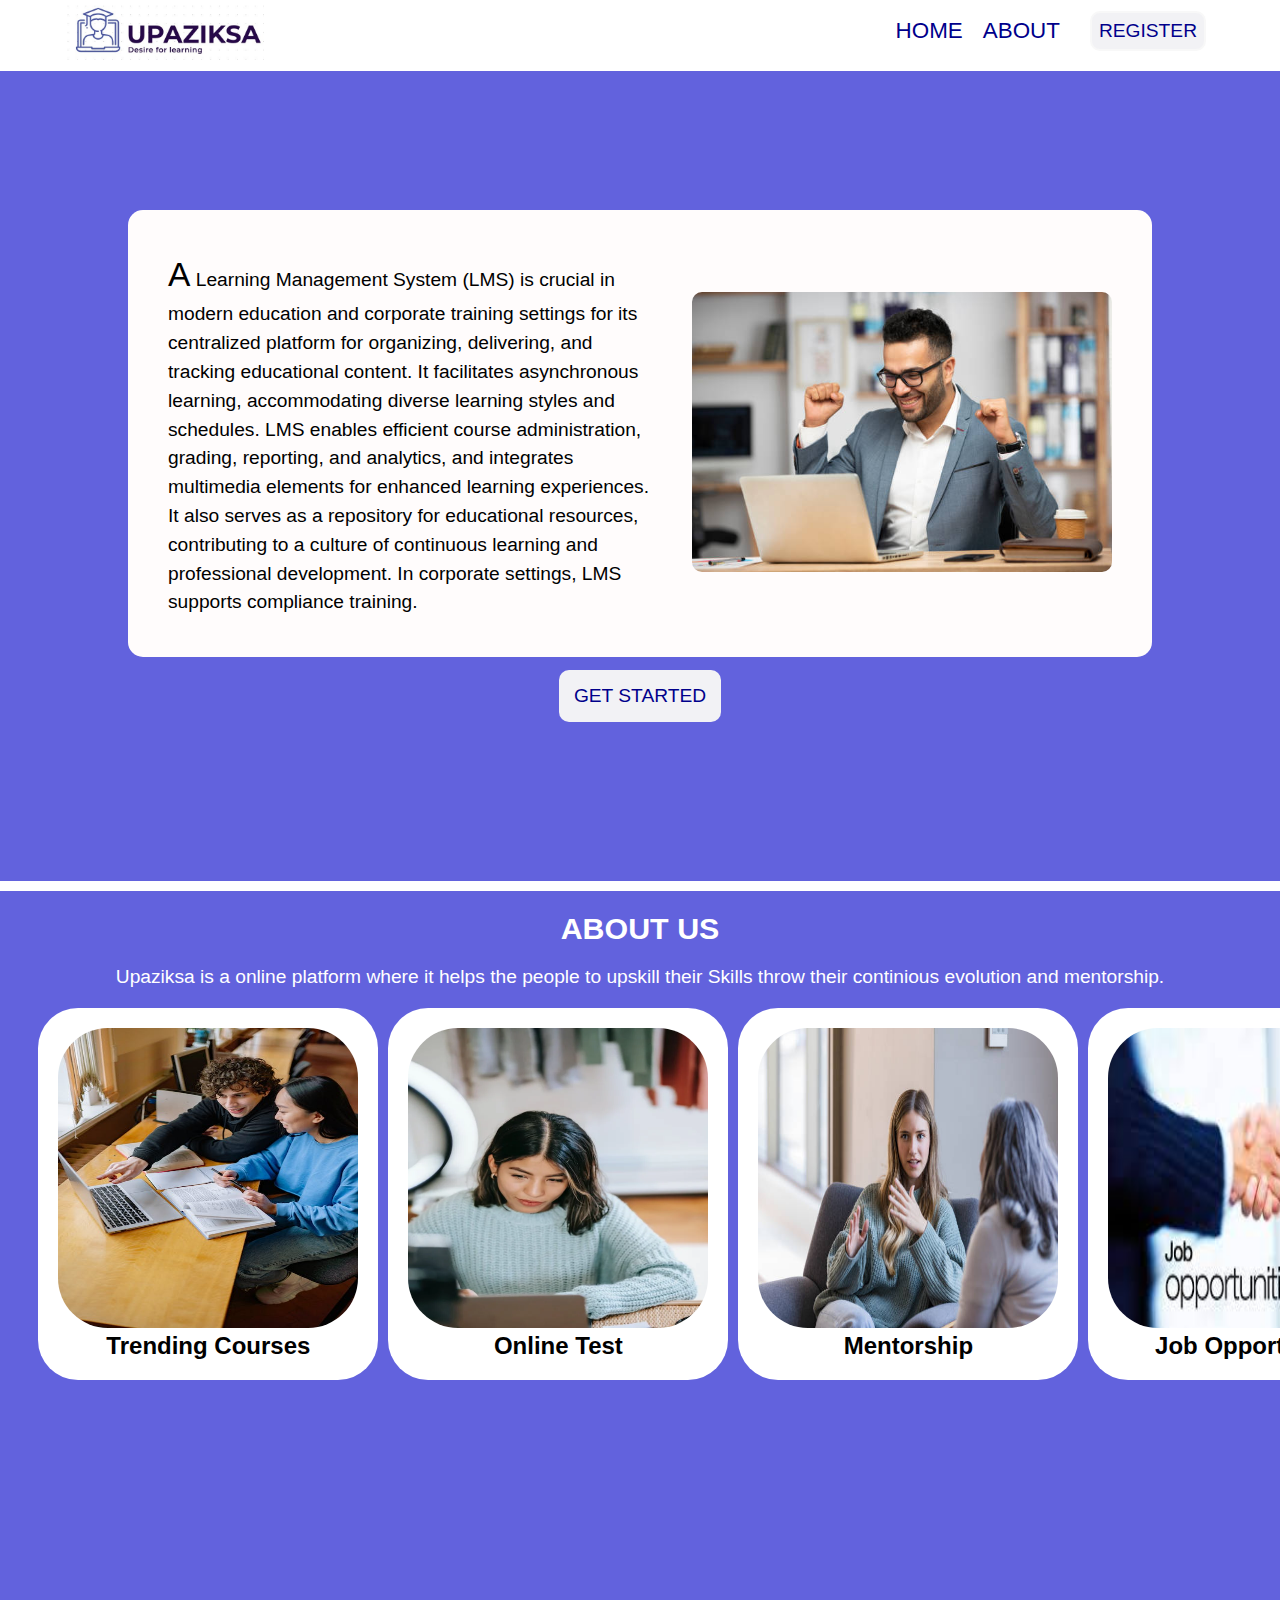
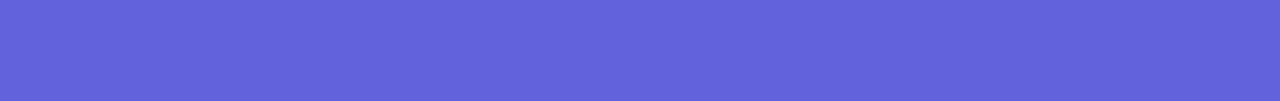
<file: index.html>
<!DOCTYPE html>
<html lang="en">
<head>
    <meta charset="UTF-8">
    <meta name="viewport" content="width=device-width, initial-scale=1.0">
    <title>LMS</title>
    <link rel="stylesheet" href="./media/styles/style.css">
</head>
<body>
    <header>
        <img src="./assests/images/logo.jpg" alt="img" width="200">
        <nav>
            <ul>
                <li>HOME</li>
                <li>About</li>
                <button type="button" class="blue-btn"><a href="./Register.html">REGISTER</a></button>
            </ul>
        </nav>
    </header>

    <section class="hero">
        <div class="hero-container">
            <div class="right">
                <p>A Learning Management System (LMS) is crucial in modern education and corporate training settings for its centralized platform for  organizing, delivering, and tracking educational content. It facilitates asynchronous learning, accommodating diverse learning styles and schedules. LMS enables efficient course administration, grading, reporting, and analytics, and integrates multimedia elements for enhanced learning experiences. It also serves as a repository for educational resources, contributing to a culture of continuous learning and professional development. In corporate settings, LMS supports compliance training.</p>
            </div>
            <div class="left">
                <img src="./assests/images/hero image.jpg" alt="image" height="280">
            </div>

        </div>
        <div class="button">
            <center>
                <button type="button" class="blue-btn b"><a href="./login.html" target="_blank">GET STARTED</a></button>
            </center>
        </div>
    </section>

    <section class="about" id="about">
        <center>
            <h1>ABOUT US</h1>
            <p>Upaziksa is a online platform where it helps the people to upskill their Skills  throw their 
                continious evolution and mentorship.</p>
        </center>
          
        
        <div class="cards-container">
            
            <div class="card1">
                <center>
                    <img src="./assests/images/card1.jpeg" alt="img1" height="300" width="300">
                
                    <h2>Trending Courses</h2>
                </center>
                
            </div>
            <div class="card1">
                <center>
                    <img src="./assests/images/card2.webp" alt="img2"  height="300" width="300">
                
                    <h2>Online Test</h2>
                </center>
                
            </div>
            <div class="card1">
                <center>
                    <img src="./assests/images/card3.jpg" alt="img3"  height="300" width="300">
                
                    <h2>Mentorship</h2>
                </center>
                
            </div>
            <div class="card1">
                <center>
                    <img src="./assests/images/card4.jpg" alt="img4"  height="300" width="300">
                
                    <h2>Job Opportunities</h2>
                </center>
                
            </div>

        </div>
    </section>



    <!-- <footer>
        <section class="footer">
            
            <div class="footercontainer">
                <div class="pages">
                    <ul>
                        <h1>Pages</h1>
                        <li>ABOUT-US</li>
                        <li>INTERSHIP</li>
                        <li>CONTACT-US</li>
                    </ul>
                </div>
               <div class="courses">
                <ul>
                    <h1>Courses</h1>
                    <li>MERN</li>
                    <li>AWS</li>
                    <li>DataS</li>
                </ul>

                </div>

            </div>

        </section>
    </footer> -->
    
</body>
</html>
</file>
<file: media/styles/style.css>
*{
    padding: 0px;
    margin: 0px;
    font-family: 'Segoe UI', Tahoma, Geneva, Verdana, sans-serif;
    box-sizing: border-box;
}


/* landing page */

header{
    display: flex;
    align-items: center;
    justify-content: space-between;
    gap: 20px;
    background-color: rgb(255, 255, 255);
    backdrop-filter: blur(70%);
    padding: 0px 5%;
    

}


header ul{
    display: flex;
    align-items: center;
    justify-content: space-between;
    gap: 20px;
    
}

header ul li{
   list-style-type: none;
   color: darkblue;
   font-size: 1.4rem;
   text-transform: uppercase;
   cursor: pointer;
}


.blue-btn{
    border: none;
    border: 2px solid rgb(248, 248, 248);
    padding: 7px;
    margin: 10px;
    background-color: rgb(242, 242, 245);
    font-size: 1.2rem;
    color: blue;
    border-radius: 10px;
    


}


.hero,.about{
   
    min-height: 90vh;
    background-color: rgba(47, 47, 210, 0.755);
    margin-top: 10px;
      
}
.hero{
    display: flex;
    align-items: center;
    justify-content: center;
}

.hero-container{
    position: absolute;  
    background-color: rgb(255, 252, 252);
    color: black;
    padding: 40px;
    border-radius: 15px;
    width: 80%;
    top: 20%;
    display: flex;
    grid-template-columns: repeat(2,1fr);
    gap: 30px;
    margin-top: 30px;
    justify-content: center;
    align-items: center;
}


.hero-container .right{
    font-size: 1.2rem;
    line-height: 1.5;
}

.hero-container .right::first-letter{
    font-size: 2.1rem;
    font: bold;
}

.hero-container .left img{
    border-radius: 10px;
}
.b{
    
        display: inline-block;
        margin-top: 450px;
        border: none;
        padding: 15px;
        cursor: pointer;
}

.b a,.blue-btn a{
    text-decoration: none;
    color: darkblue;
    
}

.cards-container{
    background-color: transparent;
    display: grid;
    grid-template-columns: repeat(4,1fr);
    padding: 20px 3%;
    gap: 10px;
    min-width: 100vw;
}
.about center  h1{
    font-size: 1.9rem;
    color: white;
    padding: 20px;
}
.about center p{
    
    font-size: 1.2rem;
    color: #fff;
}

.card1{
    border-radius: 40px;
    padding: 20px;
    gap: 20px;
    background-color: #fff;
}

.card1 img{
    border-radius: 50px;
}
.card1 h1{
    letter-spacing: 10px;
   
}

/* login Page  */

.container{
    display: flex;
    align-items: center;
    justify-content: space-between;
    gap: 20px;
    padding: 40px 10%;
    background-color: rgba(246, 246, 248, 0.755);
    min-height: 60vh;
     
   
}



.left-content{
    background-color:#fff;
    min-height: 300px;
    padding: 20px;
    border-radius: 10px;
    font-size: 1.6rem;
    width: 500px;
    box-shadow: 0px 0px 10px #ccc;

}
.left-content center h1{
    font-size: 2.45rem;
    color: rgb(26, 26, 27)
}

.left-content input:hover{
    border: 2px solid #2c45e8 !important;
    background-color: #0549e91d !important;
}


 div label{
    padding-right: 10px;
    font-size: 1.2rem;
    font-weight: 900px;
    letter-spacing: 3px;
}

#email,#pass{
    font-size: 1.6rem;
    margin: 10px;
    width: 80%;
    background-color: rgb(241, 238, 238);
    border-radius: 5px;
    line-height: 1.8;
    transform: translate(35px);
    border: none;
    outline: none;
    border: 2px solid #ccc;

    
}


#conform{
    color: green;
    text-align: center;
}

#user:hover{
    opacity: 0.8;
}
#pass:hover{
    opacity: 0.8;
}

.s-button{
    border: none;
    /* border: 2px solid rgb(42, 42, 43); */
    padding: 10px;
    margin: 10px;
    background-color: rgba(178, 178, 194, 0.396);
    font-size: 1.1rem;
    border-radius: 10px;
    color: #101010;
    text-transform: uppercase;
    width: 20%;
    cursor: pointer;
}

[placeholder="Enter your username"],[placeholder="Enter your Password"]{
    font-size: 1.2rem;
}
</file>
